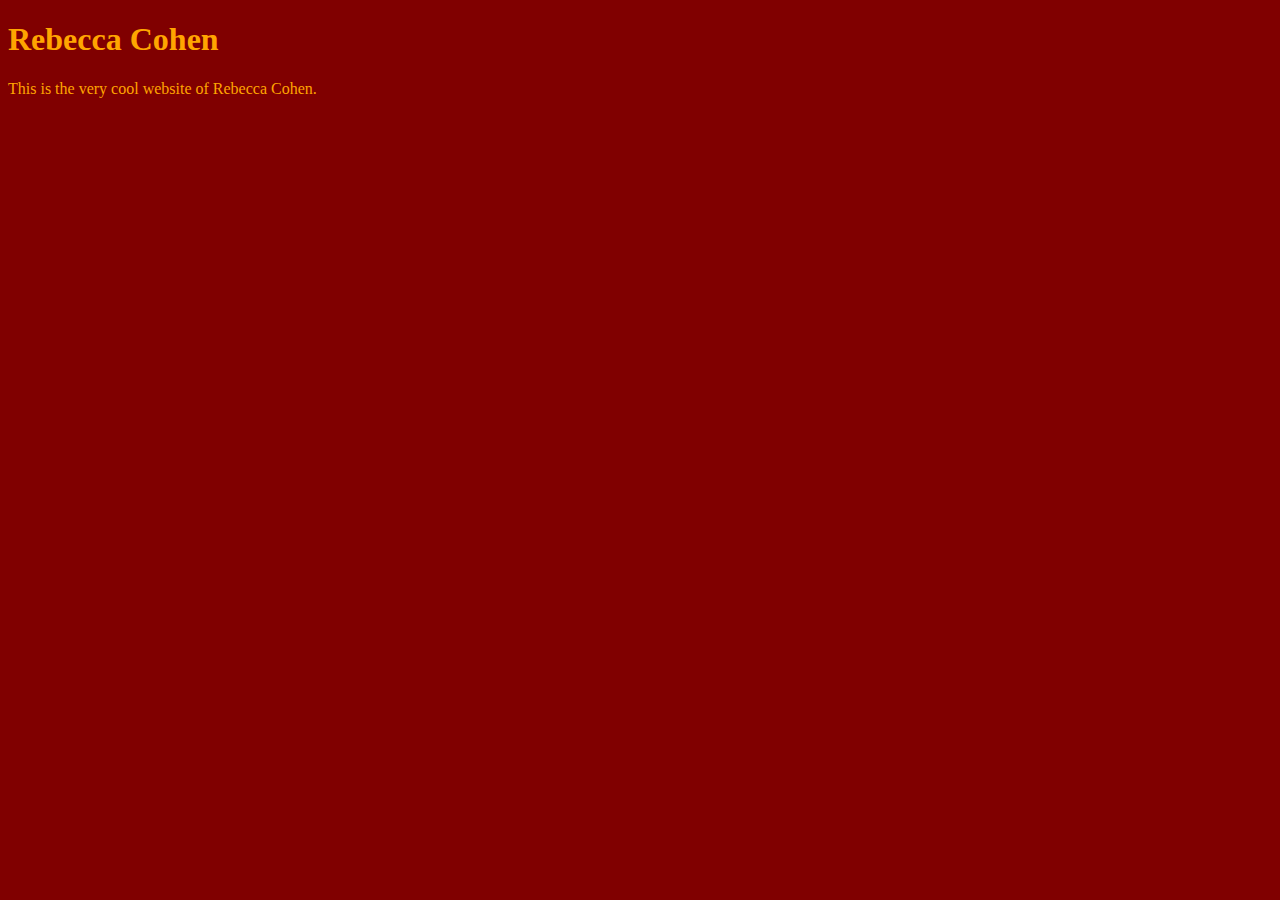
<file: unit_1/index.html>
<!DOCTYPE html>
<html>
<head>
	<link rel="stylesheet" type="text/css" href="css/style.css">
	<title>Rebecca Cohen's Website</title>
</head>
<body>
	<h1>Rebecca Cohen</h1>
	<p>This is the very cool website of Rebecca Cohen.</p>
</body>
</html>
</file>
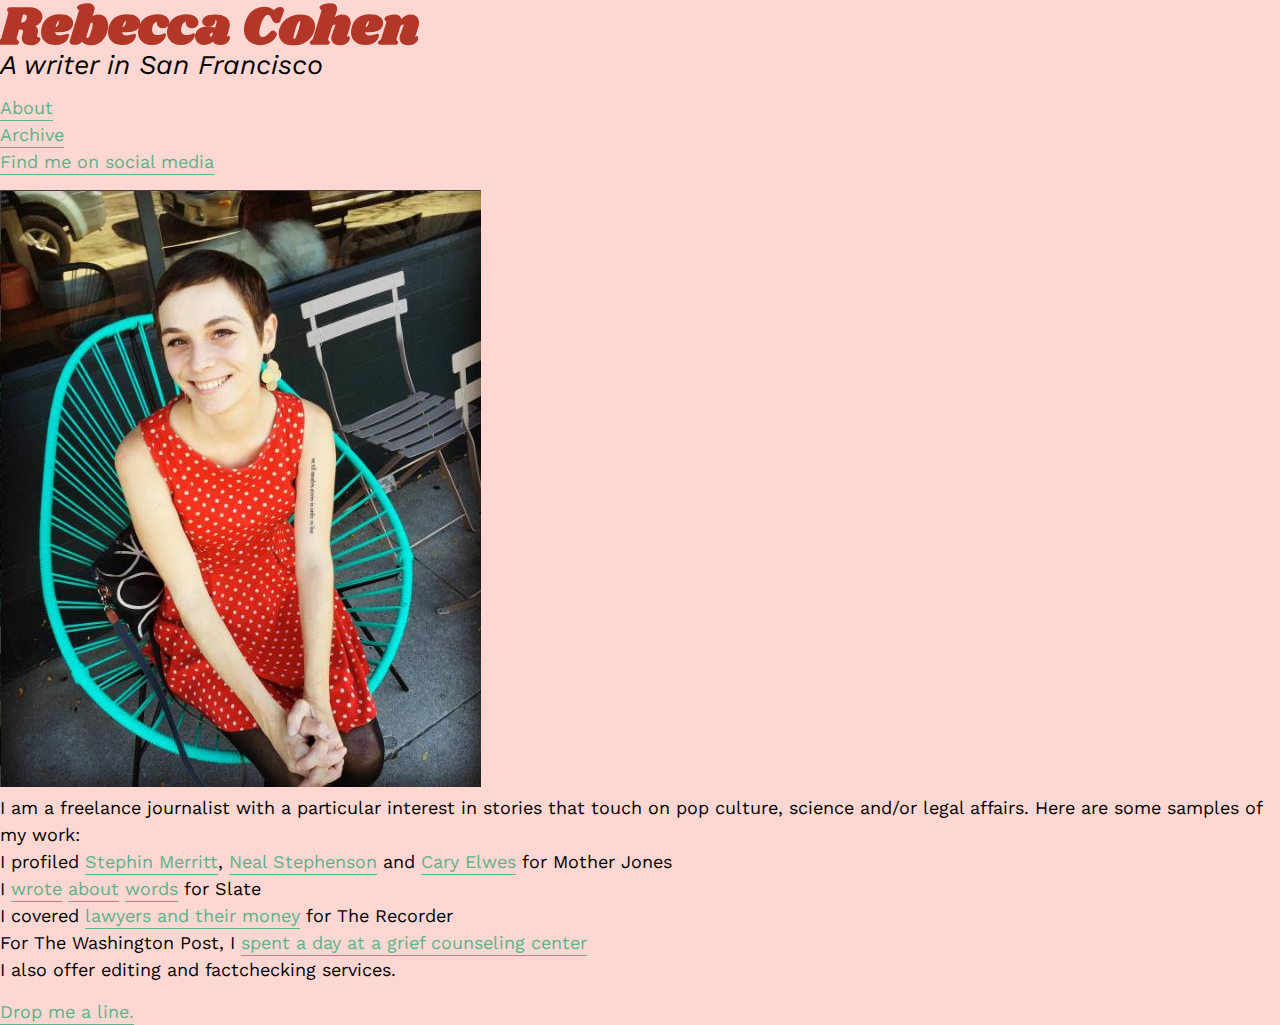
<file: unit_3/index.html>
<!DOCTYPE html>
<html>
<head>
	<link rel="stylesheet" type="text/css" href="css/style.css">
	<title>Rebecca Cohen</title>
</head>
<body>
	<header>
		<h1>Rebecca Cohen</h1>
	</header>
	<p id="slogan">A writer in San Francisco</p>
	<nav>
		<ul>
			<li><a>About</a></li>
			<li><a>Archive<a/></li>
			<li><a href="https://twitter.com/rebeccatcohen">Find me on social media</a></li>
		</ul>
	</nav>


	<img src="images/headshot.jpg" alt="a photo of Rebecca" title="Rebecca Cohen">

	<section>
	<p>I am a freelance journalist with a particular interest in stories that touch on pop culture, science and/or legal affairs. Here are some samples of my work:</p>
	<ul>
		<li>I profiled <a href="https://www.motherjones.com/media/2014/10/stephin-merritt-scrabble-book-101-words-roz-chast/">Stephin Merritt</a>, <a href="https://www.motherjones.com/media/2015/05/snow-crash-neal-stephenson-seveneves-interview/">Neal Stephenson</a> and <a href="https://www.motherjones.com/media/2014/11/cary-elwes-princess-bride-memoir/">Cary Elwes</a> for Mother Jones</li>
		<li>I <a href="http://www.slate.com/blogs/lexicon_valley/2014/04/16/tmesis_barney_stinson_s_legendary_catchphrase_from_how_i_met_your_mother.html">wrote</a> <a href="http://www.slate.com/blogs/lexicon_valley/2014/04/02/punctuation_internet_and_twitter_users_sometimes_replace_the_question_mark.html">about</a> <a href="http://www.slate.com/blogs/lexicon_valley/2014/03/12/language_i_can_t_even_is_just_the_newest_example_of_an_old_greek_rhetorical.html">words</a> for Slate</li>
		<li>I covered <a href="https://www.law.com/therecorder/almID/1202783306884/For-Some-Big-Firms-Its-Still-All-About-That-IPO-Equity/?slreturn=20180505000535">lawyers and their money</a> for The Recorder</li>
		<li>For The Washington Post, I <a href="https://www.washingtonpost.com/local/counseling-center-cares-for-people-with-complicated-grief/2013/01/14/059d4df6-2533-11e2-ba29-238a6ac36a08_story.html?noredirect=on">spent a day at a grief counseling center</a></li>
	</ul>
	<p>I also offer editing and factchecking services.</p>
	</section>
	<footer>
		<a href="mailto:rebeccacohen2013@gmail.com?Subject=Hello" target="_top">Drop me a line.</a>
	</footer>
</body>
</html>
</file>
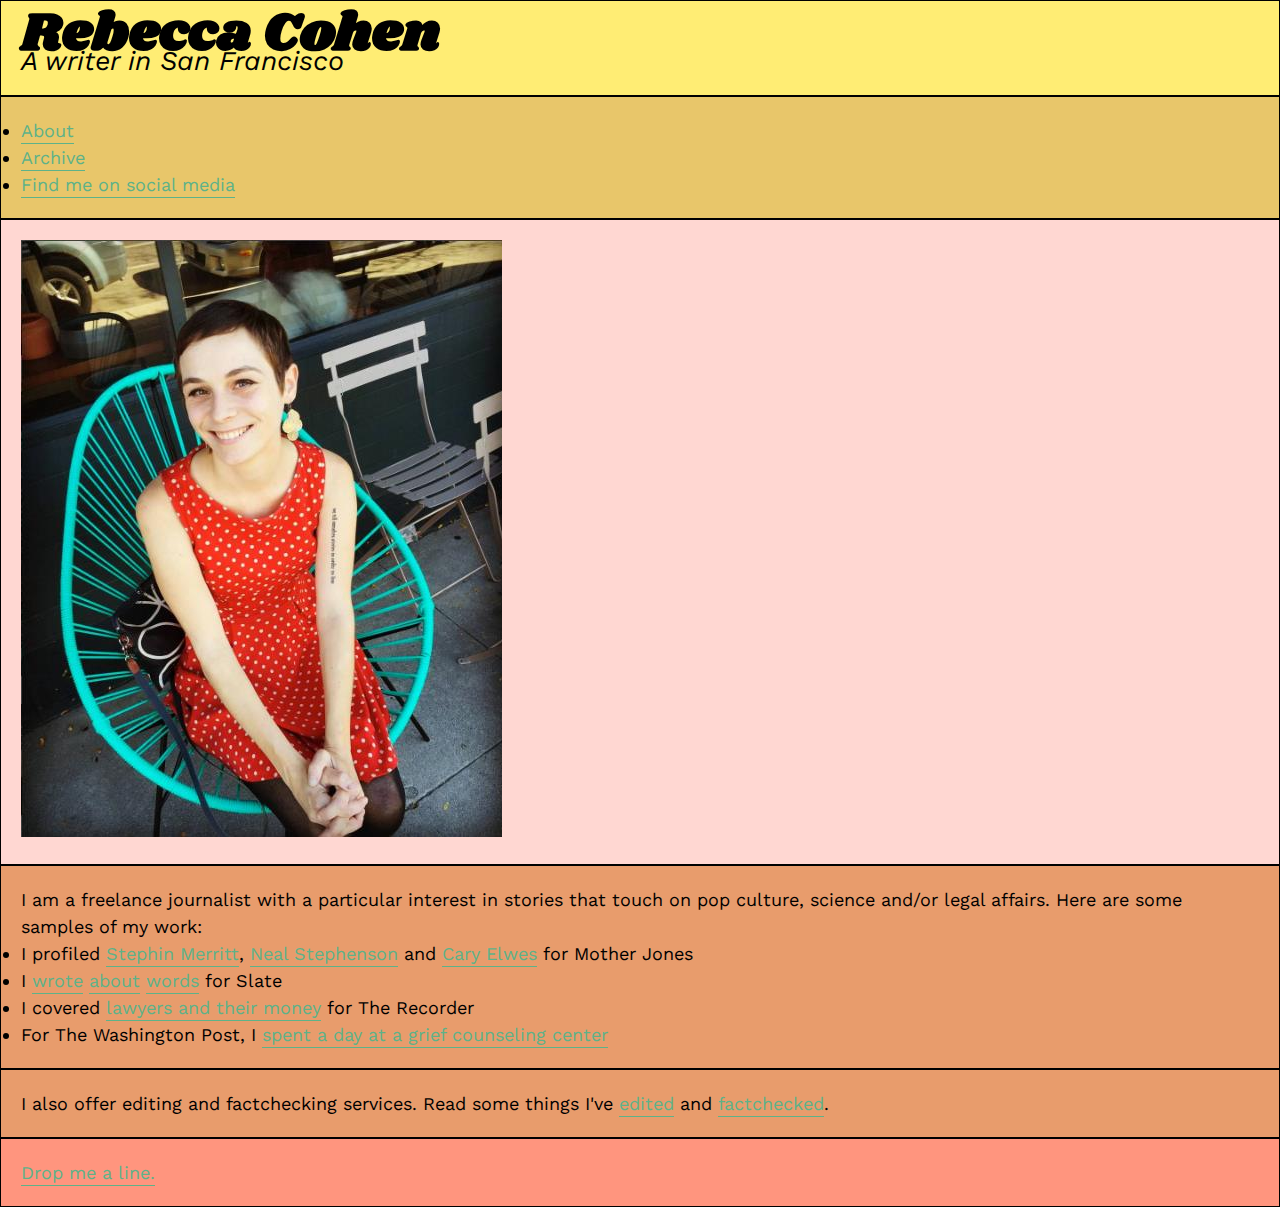
<file: unit_5/index.html>
<!DOCTYPE html>
<html>
<head>
	<link rel="stylesheet" type="text/css" href="css/style.css">
	<title>Rebecca Cohen</title>
</head>
<body>
	<wrapper>
	<header>
		<h1>Rebecca Cohen</h1>
		<p id="slogan">A writer in San Francisco</p>
	</header>
	
	<nav>
		<ul>
			<li><a>About</a></li>
			<li><a>Archive<a/></li>
			<li><a href="https://twitter.com/rebeccatcohen">Find me on social media</a></li>
		</ul>
	</nav>


	<aside class="headshot"><img src="images/headshot.jpg" alt="a photo of Rebecca" title="Rebecca Cohen"></aside>

	<article class="clips"><p>I am a freelance journalist with a particular interest in stories that touch on pop culture, science and/or legal affairs. Here are some samples of my work:</p>
	<ul>
		<li>I profiled <a href="https://www.motherjones.com/media/2014/10/stephin-merritt-scrabble-book-101-words-roz-chast/">Stephin Merritt</a>, <a href="https://www.motherjones.com/media/2015/05/snow-crash-neal-stephenson-seveneves-interview/">Neal Stephenson</a> and <a href="https://www.motherjones.com/media/2014/11/cary-elwes-princess-bride-memoir/">Cary Elwes</a> for Mother Jones</li>
		<li>I <a href="http://www.slate.com/blogs/lexicon_valley/2014/04/16/tmesis_barney_stinson_s_legendary_catchphrase_from_how_i_met_your_mother.html">wrote</a> <a href="http://www.slate.com/blogs/lexicon_valley/2014/04/02/punctuation_internet_and_twitter_users_sometimes_replace_the_question_mark.html">about</a> <a href="http://www.slate.com/blogs/lexicon_valley/2014/03/12/language_i_can_t_even_is_just_the_newest_example_of_an_old_greek_rhetorical.html">words</a> for Slate</li>
		<li>I covered <a href="https://www.law.com/therecorder/almID/1202783306884/For-Some-Big-Firms-Its-Still-All-About-That-IPO-Equity/?slreturn=20180505000535">lawyers and their money</a> for The Recorder</li>
		<li>For The Washington Post, I <a href="https://www.washingtonpost.com/local/counseling-center-cares-for-people-with-complicated-grief/2013/01/14/059d4df6-2533-11e2-ba29-238a6ac36a08_story.html?noredirect=on">spent a day at a grief counseling center</a></li>
	</ul></article>
	<article class="other"><p>I also offer editing and factchecking services. Read some things I've <a>edited</a> and <a>factchecked</a>.</p></article>
	<footer>
		<a href="mailto:rebeccacohen2013@gmail.com?Subject=Hello" target="_top">Drop me a line.</a>
	</footer>
	</wrapper>
</body>
</html>
</file>
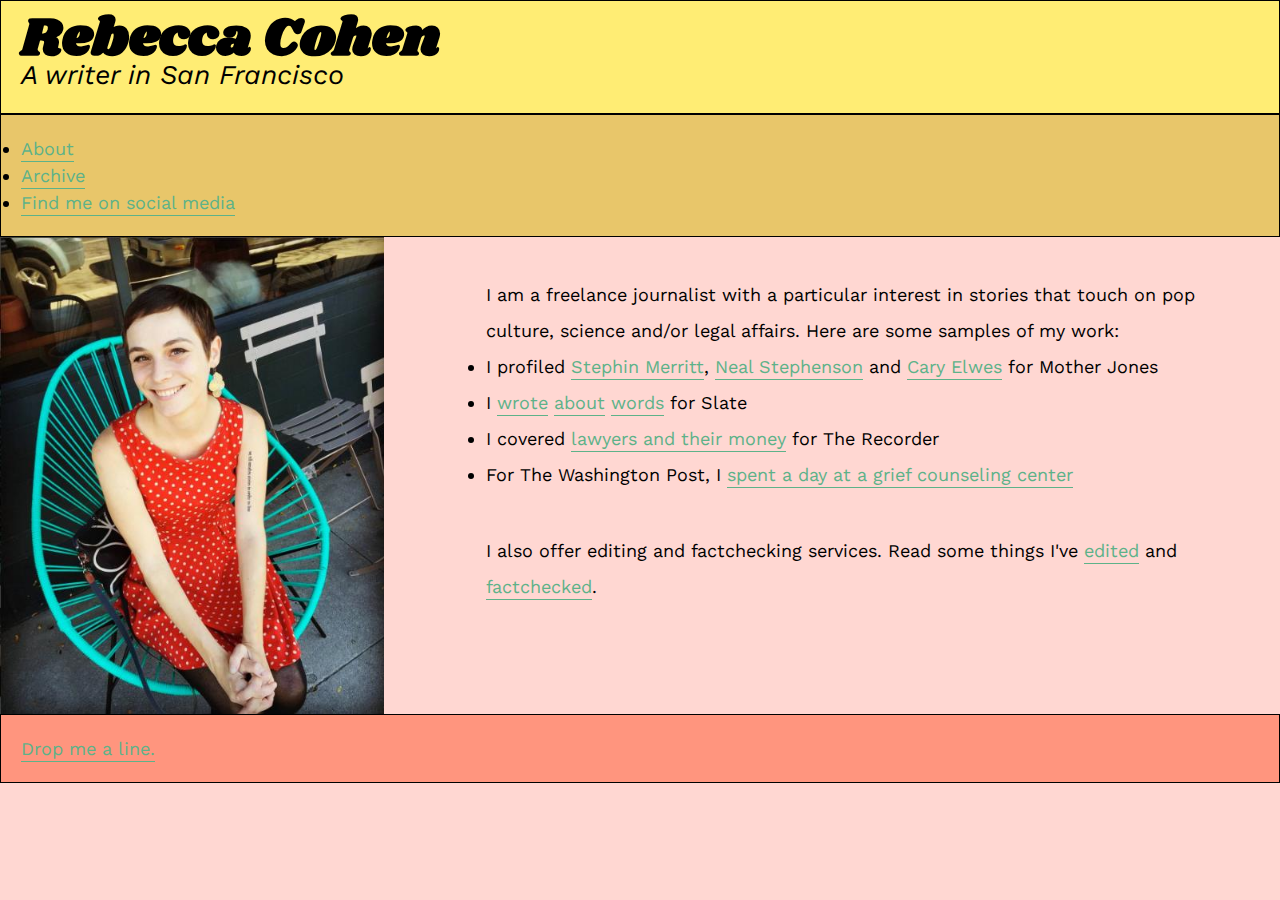
<file: unit_6/index.html>
<!DOCTYPE html>
<html>
<head>
	<link rel="stylesheet" type="text/css" href="css/style.css">
	<title>Rebecca Cohen</title>
</head>
<body>
	<header>
		<h1>Rebecca Cohen</h1>
		<p id="slogan">A writer in San Francisco</p>
	</header>
	
	<nav>
		<ul>
			<li><a>About</a></li>
			<li><a>Archive<a/></li>
			<li><a href="https://twitter.com/rebeccatcohen">Find me on social media</a></li>
		</ul>
	</nav>


	<section id="two_column" class="clearfix">
 	<img id="left" src="images/headshot.jpg" alt="a photo of Rebecca" title="Rebecca Cohen">

	<section id="right"><article class="clips"><p>I am a freelance journalist with a particular interest in stories that touch on pop culture, science and/or legal affairs. Here are some samples of my work:</p>
	<ul>
		<li>I profiled <a href="https://www.motherjones.com/media/2014/10/stephin-merritt-scrabble-book-101-words-roz-chast/">Stephin Merritt</a>, <a href="https://www.motherjones.com/media/2015/05/snow-crash-neal-stephenson-seveneves-interview/">Neal Stephenson</a> and <a href="https://www.motherjones.com/media/2014/11/cary-elwes-princess-bride-memoir/">Cary Elwes</a> for Mother Jones</li>
		<li>I <a href="http://www.slate.com/blogs/lexicon_valley/2014/04/16/tmesis_barney_stinson_s_legendary_catchphrase_from_how_i_met_your_mother.html">wrote</a> <a href="http://www.slate.com/blogs/lexicon_valley/2014/04/02/punctuation_internet_and_twitter_users_sometimes_replace_the_question_mark.html">about</a> <a href="http://www.slate.com/blogs/lexicon_valley/2014/03/12/language_i_can_t_even_is_just_the_newest_example_of_an_old_greek_rhetorical.html">words</a> for Slate</li>
		<li>I covered <a href="https://www.law.com/therecorder/almID/1202783306884/For-Some-Big-Firms-Its-Still-All-About-That-IPO-Equity/?slreturn=20180505000535">lawyers and their money</a> for The Recorder</li>
		<li>For The Washington Post, I <a href="https://www.washingtonpost.com/local/counseling-center-cares-for-people-with-complicated-grief/2013/01/14/059d4df6-2533-11e2-ba29-238a6ac36a08_story.html?noredirect=on">spent a day at a grief counseling center</a></li>
	</ul></article>
	<article class="other"><p>I also offer editing and factchecking services. Read some things I've <a>edited</a> and <a>factchecked</a>.</p></article>
	</section>
	</section>
	<footer>
		<a href="mailto:rebeccacohen2013@gmail.com?Subject=Hello" target="_top">Drop me a line.</a>
	</footer>
</body>
</html>
</file>
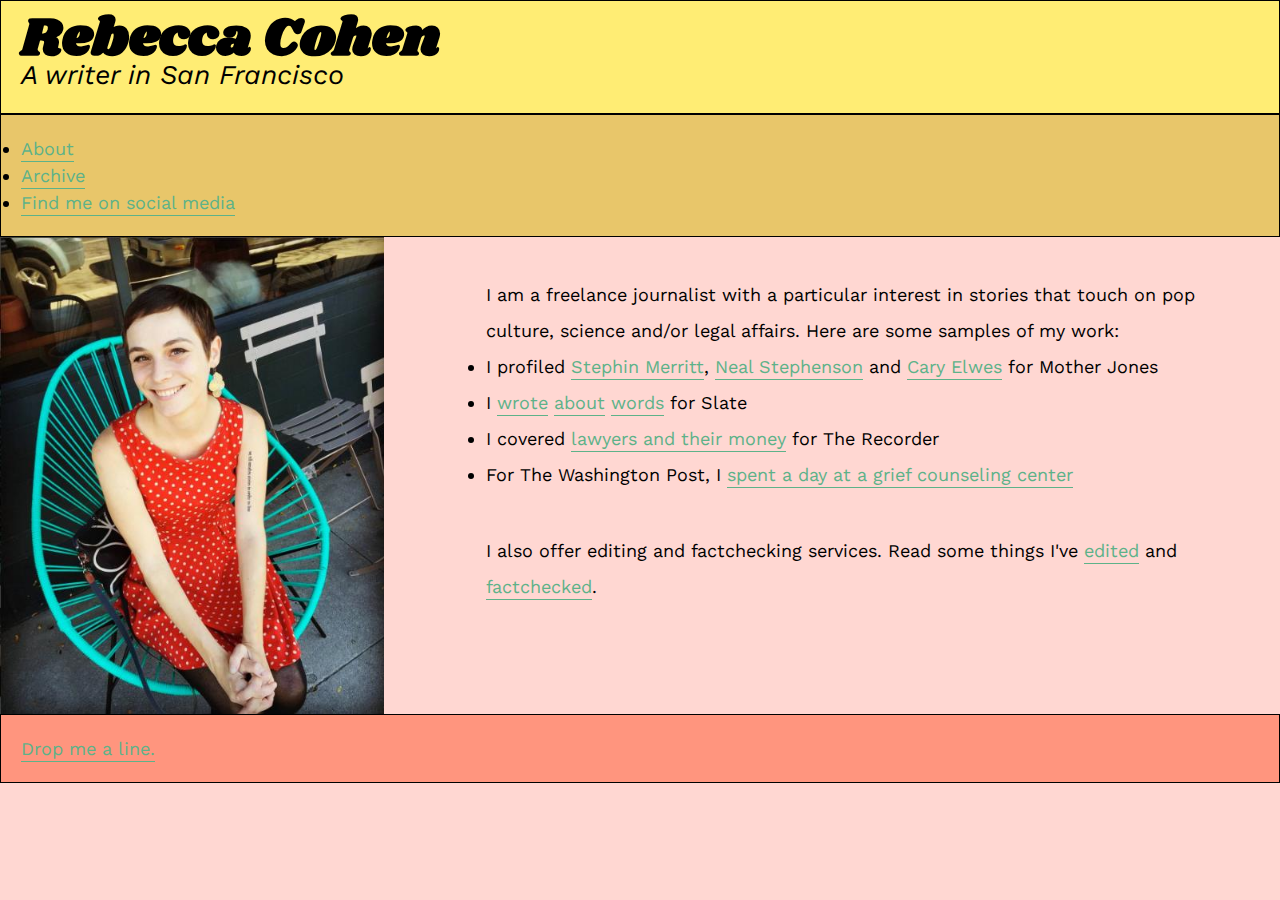
<file: unit_8/index.html>
<!DOCTYPE html>
<html>
<head>
	<link rel="stylesheet" type="text/css" href="css/style.css">
	<title>Rebecca Cohen</title>
	<meta name="viewport" content="width=device-width, initial-scale=1">
</head>
<body>
	<header>
		<h1>Rebecca Cohen</h1>
		<p id="slogan">A writer in San Francisco</p>
	</header>
	
	<nav>
		<ul>
			<li><a>About</a></li>
			<li><a>Archive<a/></li>
			<li><a href="https://twitter.com/rebeccatcohen">Find me on social media</a></li>
		</ul>
	</nav>


	<section class="clearfix">
 	<img id="left" src="images/headshot.jpg" alt="a photo of Rebecca" title="Rebecca Cohen">

	<section id="right"><article class="clips"><p>I am a freelance journalist with a particular interest in stories that touch on pop culture, science and/or legal affairs. Here are some samples of my work:</p>
	<ul>
		<li>I profiled <a href="https://www.motherjones.com/media/2014/10/stephin-merritt-scrabble-book-101-words-roz-chast/">Stephin Merritt</a>, <a href="https://www.motherjones.com/media/2015/05/snow-crash-neal-stephenson-seveneves-interview/">Neal Stephenson</a> and <a href="https://www.motherjones.com/media/2014/11/cary-elwes-princess-bride-memoir/">Cary Elwes</a> for Mother Jones</li>
		<li>I <a href="http://www.slate.com/blogs/lexicon_valley/2014/04/16/tmesis_barney_stinson_s_legendary_catchphrase_from_how_i_met_your_mother.html">wrote</a> <a href="http://www.slate.com/blogs/lexicon_valley/2014/04/02/punctuation_internet_and_twitter_users_sometimes_replace_the_question_mark.html">about</a> <a href="http://www.slate.com/blogs/lexicon_valley/2014/03/12/language_i_can_t_even_is_just_the_newest_example_of_an_old_greek_rhetorical.html">words</a> for Slate</li>
		<li>I covered <a href="https://www.law.com/therecorder/almID/1202783306884/For-Some-Big-Firms-Its-Still-All-About-That-IPO-Equity/?slreturn=20180505000535">lawyers and their money</a> for The Recorder</li>
		<li>For The Washington Post, I <a href="https://www.washingtonpost.com/local/counseling-center-cares-for-people-with-complicated-grief/2013/01/14/059d4df6-2533-11e2-ba29-238a6ac36a08_story.html?noredirect=on">spent a day at a grief counseling center</a></li>
	</ul></article>
	<article class="other"><p>I also offer editing and factchecking services. Read some things I've <a>edited</a> and <a>factchecked</a>.</p></article>
	</section>
	</section>
	
	<footer>
		<a href="mailto:rebeccacohen2013@gmail.com?Subject=Hello" target="_top">Drop me a line.</a>
	</footer>
</body>
</html>
</file>
<file: unit_1/css/style.css>
body {
	background-color: maroon;
}

h1, p {
	color: orange;
}
</file>
<file: unit_3/css/style.css>
@import url('https://fonts.googleapis.com/css?family=Shrikhand');
@import url('https://fonts.googleapis.com/css?family=Work+Sans');

* {
	padding: 0;
	margin: 0;
}

body{
	color: ##A9A9A9;
	background-color: #FFD7D2;
	font-family: 'Work Sans', sans-serif;
	font-size: 18px;
	line-height: 1.5em
}

header{
	font-family: 'Shrikhand', cursive;
	font-size: 1.5em;
	color: #B23727;
	padding-top: 15px;
	padding-bottom: 10px;
}

nav{
	padding-bottom: 15px
}


a{
	text-decoration: none;
	color: #5DB289;
	border-bottom: 1px solid #5DB289;
	padding-bottom: 2px;
}

footer{
	padding-top: 15px;
}


#slogan{
	font-style: italic;
	font-size: 1.5em;
	padding-bottom: 15px;
	
}
</file>
<file: unit_5/css/style.css>
@import url('https://fonts.googleapis.com/css?family=Shrikhand');
@import url('https://fonts.googleapis.com/css?family=Work+Sans');

* {
	padding: 0;
	margin: 0;
}

body{
	color: ##A9A9A9;
	background-color: #FFD7D2;
	font-family: 'Work Sans', sans-serif;
	font-size: 18px;
	line-height: 1.5em
}

	
header{	
	background-color: #FFED74;
	border: 1px black solid;
	padding: 20px;
}

nav{
	background-color: #E8C66A;
	border: 1px black solid;
	padding: 20px;
}


a{
	text-decoration: none;
	color: #5DB289;
	border-bottom: 1px solid #5DB289;
	padding-bottom: 2px;
}

footer{
	background-color: #FF957E;
	border: 1px black solid;
	padding: 20px;
}

article {
	background-color: #E89C6C;
	border: 1px black solid;
	padding: 20px;
}

aside{
	blackground-color: #FFC675;
	border: 1px black solid;
	padding: 20px;

}

h1{
	font-family: 'Shrikhand', cursive;
	font-size: 3em;
}

#slogan{
	font-style: italic;
	font-size: 1.5em;
	padding: 15px, 0, 15px, 0;
	
}
</file>
<file: unit_6/css/style.css>
@import url('https://fonts.googleapis.com/css?family=Shrikhand');
@import url('https://fonts.googleapis.com/css?family=Work+Sans');

* {
	padding: 0;
	margin: 0;
}

body{
	color: ##A9A9A9;
	background-color: #FFD7D2;
	font-family: 'Work Sans', sans-serif;
	font-size: 18px;
	line-height: 1.5em
}

	
header{	
	background-color: #FFED74;
	border: 1px black solid;
	padding: 20px;
	line-height: 2em;
}

nav{
	background-color: #E8C66A;
	border: 1px black solid;
	padding: 20px;
}


a{
	text-decoration: none;
	color: #5DB289;
	border-bottom: 1px solid #5DB289;
	padding-bottom: 2px;
}

footer{
	background-color: #FF957E;
	border: 1px black solid;
	padding: 20px;
}

article {
	padding: 20px;
	line-height: 2em;
}


h1{
	font-family: 'Shrikhand', cursive;
	font-size: 3em;
}

#slogan{
	font-style: italic;
	font-size: 1.5em;
	padding: 15px, 0, 15px, 0;
	
} 

#left {
	
	float: left;
	width: 30%;
}

#right {
	padding: 20px;
	float: right;
	width: 62%;
}

#navlist {
	padding-left: 10px
}

.clearfix:after {
	visibility: hidden;
	display: block;
	font-size: 0;
	content: " ";
	clear: both;
	height: 0;
}
</file>
<file: unit_8/css/style.css>
@import url('https://fonts.googleapis.com/css?family=Shrikhand');
@import url('https://fonts.googleapis.com/css?family=Work+Sans');

* {
	padding: 0;
	margin: 0;
}

body{
	color: ##A9A9A9;
	background-color: #FFD7D2;
	font-family: 'Work Sans', sans-serif;
	font-size: 18px;
	line-height: 1.5em
}

	
header{	
	background-color: #FFED74;
	border: 1px black solid;
	padding: 20px;
	line-height: 2em;
}

nav{
	background-color: #E8C66A;
	border: 1px black solid;
	padding: 20px;
}


a{
	text-decoration: none;
	color: #5DB289;
	border-bottom: 1px solid #5DB289;
	padding-bottom: 2px;
}

footer{
	background-color: #FF957E;
	border: 1px black solid;
	padding: 20px;
}

article {
	padding: 20px;
	line-height: 2em;
}


h1{
	font-family: 'Shrikhand', cursive;
	font-size: 3em;
}

#slogan{
	font-style: italic;
	font-size: 1.5em;
	padding: 15px, 0, 15px, 0;
	
} 

#left {	
	float: left;
	width: 30%;
}

#right {
	padding: 20px;
	float: right;
	width: 62%;
}

#navlist {
	padding-left: 10px
}

.clearfix:after {
	visibility: hidden;
	display: block;
	font-size: 0;
	content: " ";
	clear: both;
	height: 0;
}

@media only screen and (max-width: 810px) {
#left {
	float: none;
	width: 300px;
}
#right {
float: none;
width: 300px;
padding: 0px;
}
}

@media only screen and (max-width: 300px) {
	#left{
		display: none;
	}
	#right {
		width: 100%;
	}
}

@media only screen and (max-width: 270px) {
	h1{
		font-size: 2em;
	}
	#slogan{
		font-size: 1em;
	}
	article{
		line-height: 1.25em;
	}
</file>
